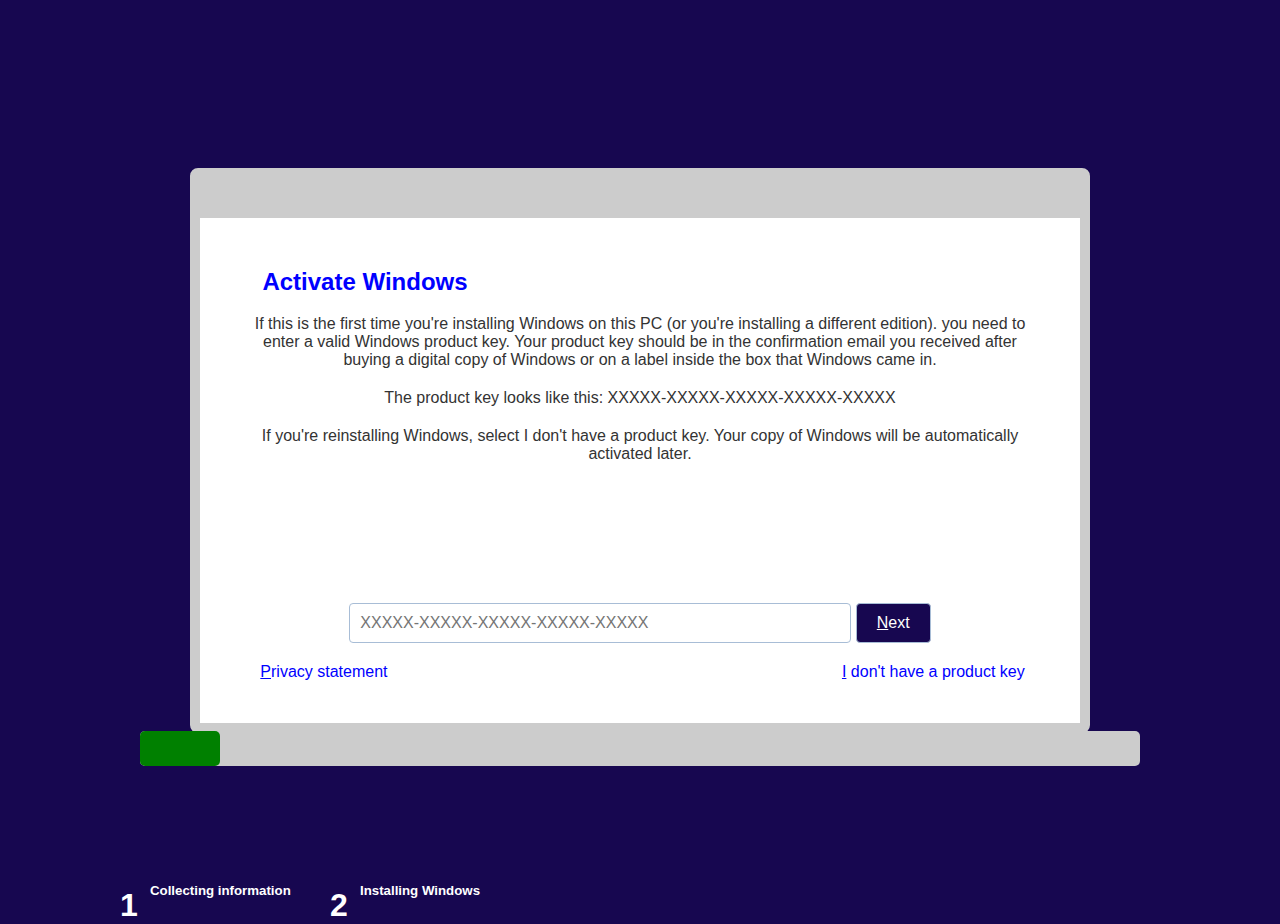
<file: Activate_windows.html>
<!DOCTYPE html>
<html lang="en">
<head>
    <meta charset="UTF-8">
    <meta name="viewport" content="width=device-width, initial-scale=1.0">
    <title>Windows 10 Installation</title>
    <style>
        body {
            background-color: #170750; /* Windows 10 blue */
            color: white;
            font-family: Arial, sans-serif;
            display: flex;
            flex-direction: column;
            align-items: center;
            justify-content: center;
            height: 100vh;
            margin: 0;
        }
        .container {
            text-align: center;
            background: white;
            padding: 40px;
            border-radius: 8px;
            width: 80%;
            max-width: 800px;
            border-top: 50px solid #ccc;
            border-bottom: 10px solid #ccc;
            border-left: 10px solid #ccc;
            border-right: 10px solid #ccc;
            height: 425px;
        }
        h2 {
            color: #170750;
        }
        p {
            color: #333;
            font-size: 16px;
            margin-bottom: 20px;
        }
        input[type="text"] {
            width: 60%;
            margin-bottom: 20px;
            padding: 10px;
            font-size: 16px;
            border: 1px solid #A8BDD6;
            border-radius: 4px
        }
        button {
            margin-top: 15%;
            padding: 10px 20px;
            border: 1px solid #A8BDD6;
            border-radius: 4px;
            background-color: #170750;
            color: white;
            cursor: pointer;
            font-size: 16px;
        }
        button:hover {
            background-color: #1A1C6A;
        }
        .underline {
            text-decoration: underline;
        }
        .privacy, .key {
            color: blue;
            cursor: pointer;
        }
        .privacy {
            margin-top: -10px;
            margin-left: 5px;
        }
        .key {
            margin-top: 10px;
            margin-left: 450px;
        }
        .Activate {
            color: blue;
            font-size: 24px;
            font-weight: bold;
            text-align: center;
            margin-top: 10px;
            margin-left: -550px;
        }
        /* Progress Bar Styles */
        .progress-container {
            width: 1000px;
            background: #ccc;
            border-radius: 5px;
            margin: 20px 0;
            height: 35px;
            margin-left: -100px;
            margin-top: 50px;
        }
        .progress-bar {
            height: 100%;
            width: 0%; /* Set initial width to 0% */
            background: green;
            border-radius: 5px;
            transition: width 0.4s ease;
        }
    </style>
</head>
<body>
    <div class="container">
        <h2 class="Activate">Activate Windows</h2>
        <p>If this is the first time you're installing Windows on this PC (or you're installing a different edition). you need to enter a valid Windows product key. Your product key should be in the confirmation email you received after buying a digital copy of Windows or on a label inside the box that Windows came in.</p>
        <p>The product key looks like this: XXXXX-XXXXX-XXXXX-XXXXX-XXXXX</p>
        <p>If you're reinstalling Windows, select I don't have a product key. Your copy of Windows will be automatically activated later.</p>
        
        <!-- Product Key Input -->
        <input type="text" id="productKey" name="productKey" placeholder="XXXXX-XXXXX-XXXXX-XXXXX-XXXXX" maxlength="29" required oninput="formatKey(this)">

        <button type="button" onclick="window.location.href='blank.html';">
            <span class="underline">N</span>ext
        </button>
        
        <div class="footer">
            <span class="privacy"><span class="underline">P</span>rivacy statement</span>
            <span class="key"><span class="underline">I</span> don't have a product key</span>

        <!-- Progress Bar -->
        <div class="progress-container">
            <div class="progress-bar" id="progressBar" style="width: 8%;"></div> <!-- Change width to represent progress -->
            <h1 style="position: absolute; bottom: 18px; left: 340px; color: #170750; transform: scaleY(2);">|</h1>
        </div>
         </div>
        <h1 style="position: absolute; bottom: -45px; left: 120px;">1</h1>
        <h5 style="position: absolute; bottom: -20px; left: 150px;">Collecting information</h5>
        <h1 style="position: absolute; bottom: -45px; left: 330px;">2</h1>
        <h5 style="position: absolute; bottom: -20px; left: 360px;">Installing Windows</h5>
       </div>
         </body>
      </html>
</file>
